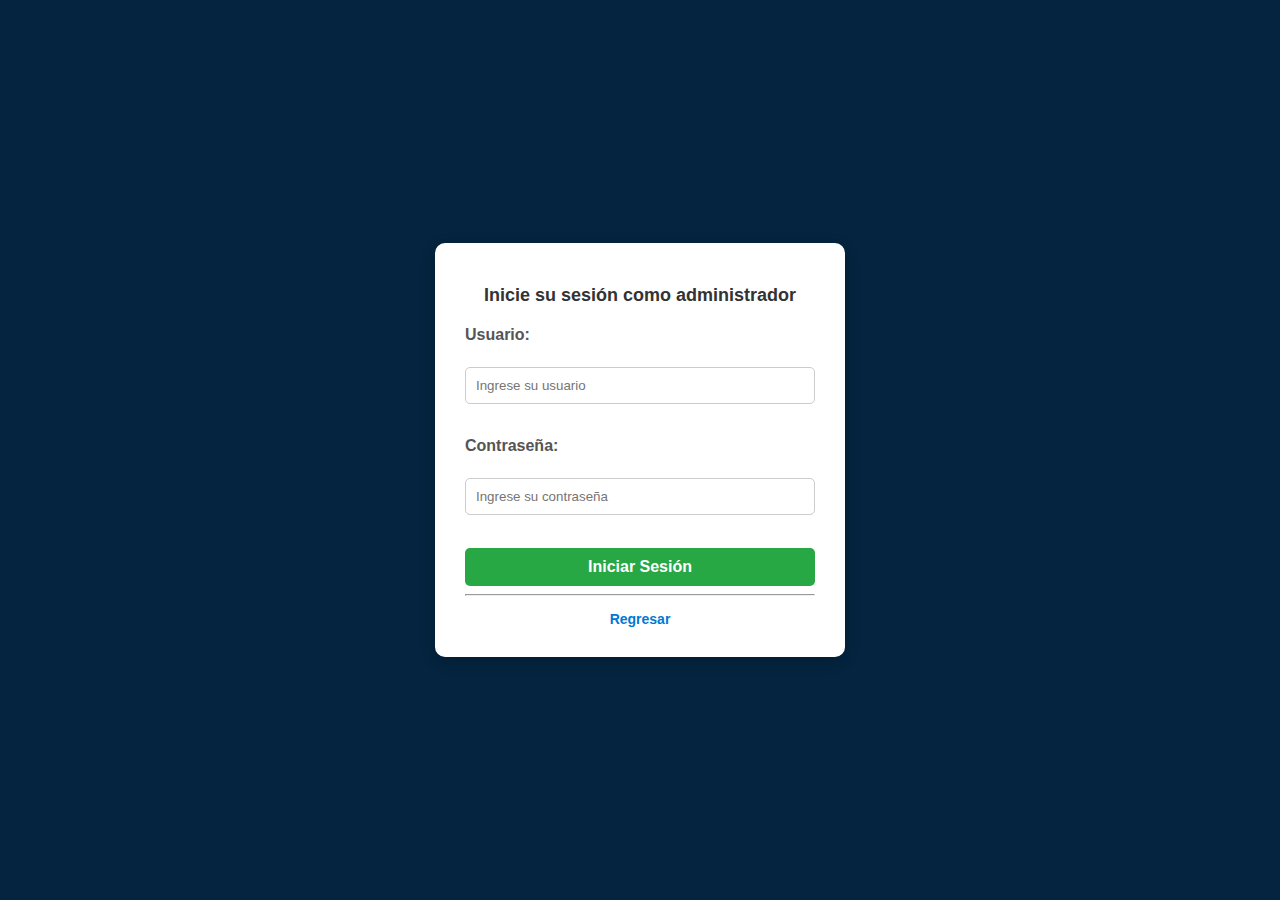
<file: administrador.html>
<!DOCTYPE html>
<html lang="es">
<head>
    <meta charset="UTF-8">
    <meta name="viewport" content="width=device-width, initial-scale=1.0">
    <title>Administrador - Iniciar Sesión</title>
    <link rel="stylesheet" href="estilos/estilos.css">
</head>
<body>

    <div class="container">
        <h1>Inicie su sesión como administrador</h1>
        <form action="loginadmin.php" method="POST">
            <label for="usuario">Usuario:</label><br>
            <input type="text" id="usuario" name="usuario" placeholder="Ingrese su usuario" required><br><br>

            <label for="contraseña">Contraseña:</label><br>
            <input type="password" id="contraseña" name="contraseña" placeholder="Ingrese su contraseña" required><br><br>

            <input type="submit" value="Iniciar Sesión">
        </form>
        <hr class="separator">
        <a href="paginalogins.html" class="link-volver">Regresar</a>
    </div>
</body>
</html>
</file>
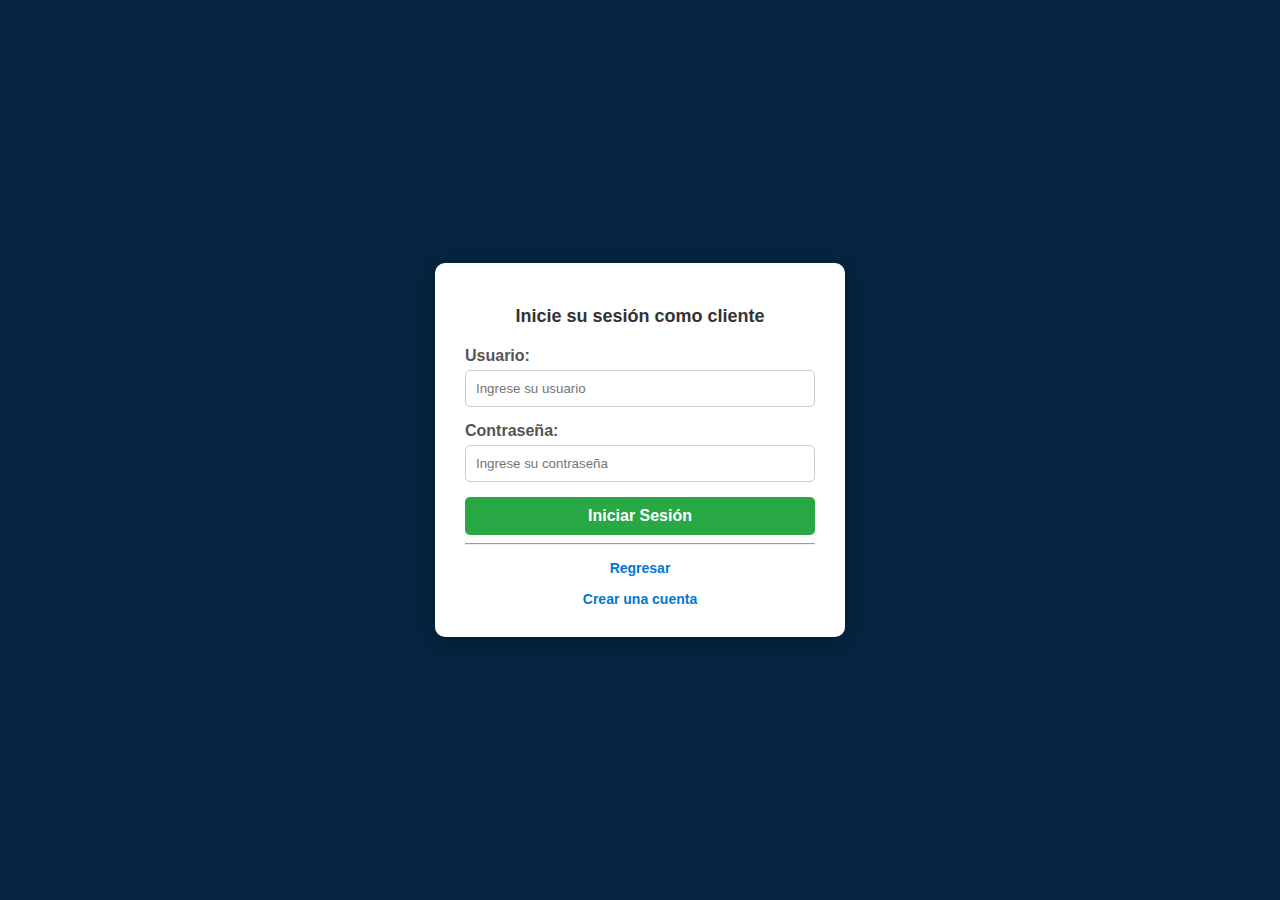
<file: cliente.html>
<!DOCTYPE html>
<html lang="es">
<head>
    <meta charset="UTF-8">
    <meta name="viewport" content="width=device-width, initial-scale=1.0">
    <title>Cliente - Iniciar Sesión</title>
    <link rel="stylesheet" href="estilos/estilos.css">
</head>
<body>
    <div class="container">
        <h1>Inicie su sesión como cliente</h1>
        <form action="logincliente.php" method="POST">
            <label for="usuario">Usuario:</label>
            <input type="text" id="usuario" name="usuario" placeholder="Ingrese su usuario" required>

            <label for="contraseña">Contraseña:</label>
            <input type="password" id="contraseña" name="contraseña" placeholder="Ingrese su contraseña" required>

            <input type="submit" value="Iniciar Sesión">
        </form>
        <hr class="separator">
        <a href="paginalogins.html" class="link-volver">Regresar</a>
        <a href="nuevacuenta.php" class="link-volver">Crear una cuenta</a>
    </div>
</body>
</html>
</file>
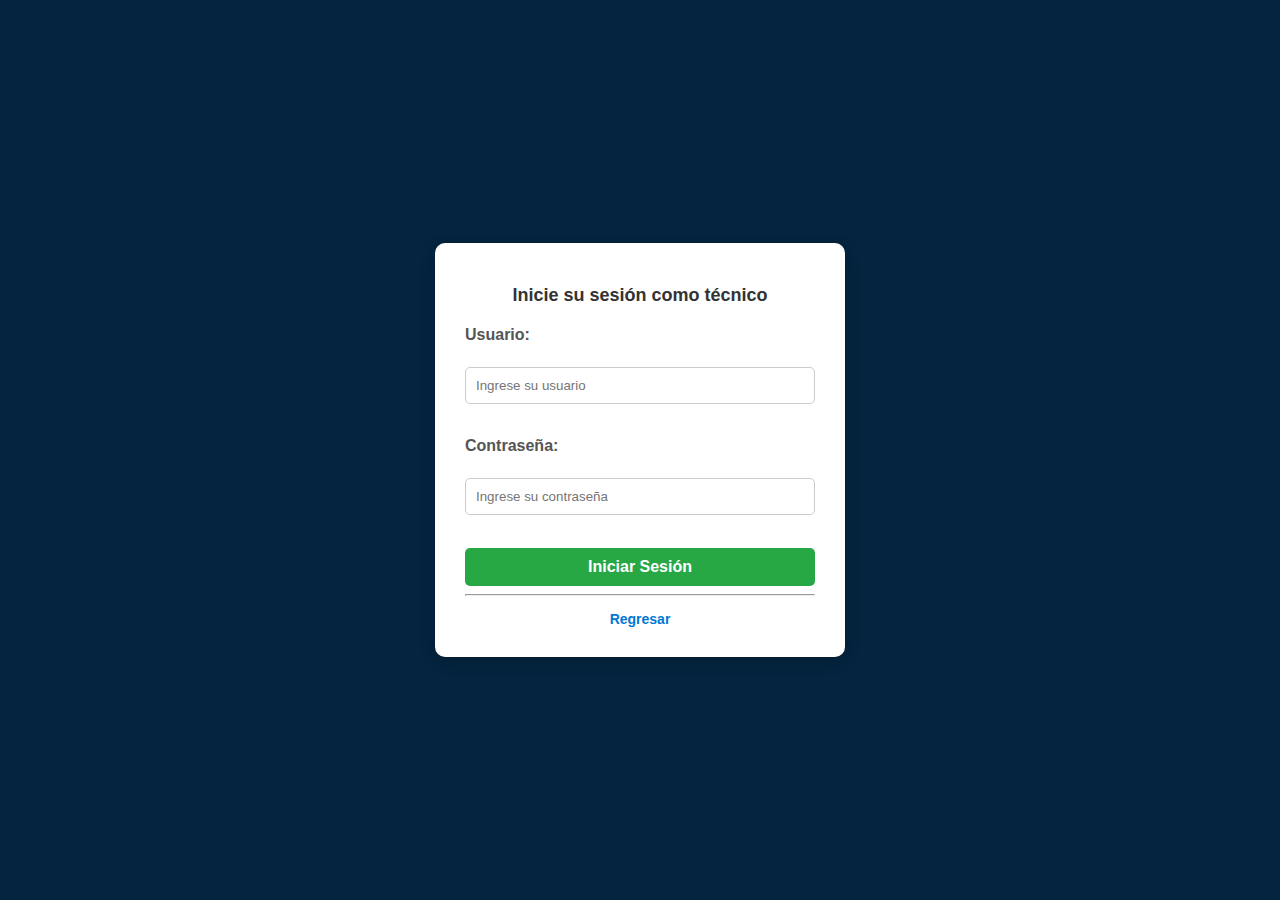
<file: tecnico.html>
<!DOCTYPE html>
<html lang="es">
<head>
    <meta charset="UTF-8">
    <meta name="viewport" content="width=device-width, initial-scale=1.0">
    <title>Empleado - Iniciar Sesión</title>
    <link rel="stylesheet" href="estilos/estilos.css">
    
</head>
<body>
    <div class="container">
        <h1>Inicie su sesión como técnico</h1>
        <form action="logintecnico.php" method="POST">
            <label for="usuario">Usuario:</label><br>
            <input type="text" id="usuario" name="usuario" placeholder="Ingrese su usuario" required><br><br>

            <label for="contraseña">Contraseña:</label><br>
            <input type="password" id="contraseña" name="contraseña" placeholder="Ingrese su contraseña" required><br><br>

            <input type="submit" value="Iniciar Sesión">
        </form>
        <hr class="separator">
        <a href="paginalogins.html" class="link-volver">Regresar</a>
    </div>
</body>
</html>
</file>
<file: estilos/estilos.css>
body {
    background-color: #04243f; 
    font-family: Arial, sans-serif;
    margin: 0;
    padding: 0;
    height: 100vh; 
    display: flex; 
    justify-content: center; 
    align-items: center; 
}

.container {
    background-color: white; 
    width: 350px; 
    border-radius: 10px; 
    padding: 30px; 
    box-shadow: 0 4px 15px rgba(0, 0, 0, 0.2); 
    text-align: center; 
}

.container h1 {
    font-size: 18px; 
    color: #333; 
    font-weight: bold; 
    margin-bottom: 20px; 
}

.container form label {
    display: block; 
    font-weight: bold; 
    color: #555; 
    margin-bottom: 5px; 
    text-align: left; 
}

.container form input[type="text"],
.container form input[type="password"] {
    width: 100%; 
    padding: 10px; 
    margin-bottom: 15px; 
    border: 1px solid #ccc; 
    border-radius: 5px; 
    box-sizing: border-box; 
}

.container form input[type="submit"] {
    background-color: #28a745;
    color: white; 
    padding: 10px;
    border: none;
    border-radius: 5px; 
    width: 100%; 
    cursor: pointer; 
    font-size: 16px;
    font-weight: bold; 
}

.container form input[type="submit"]:hover {
    background-color: #218838; 
}

.link-volver {
    display: block; 
    margin-top: 15px; 
    color: #0078d4; 
    text-decoration: none; 
    font-size: 14px;
    font-weight: bold; 
}

.link-volver:hover {
    text-decoration: underline; 
}
</file>
